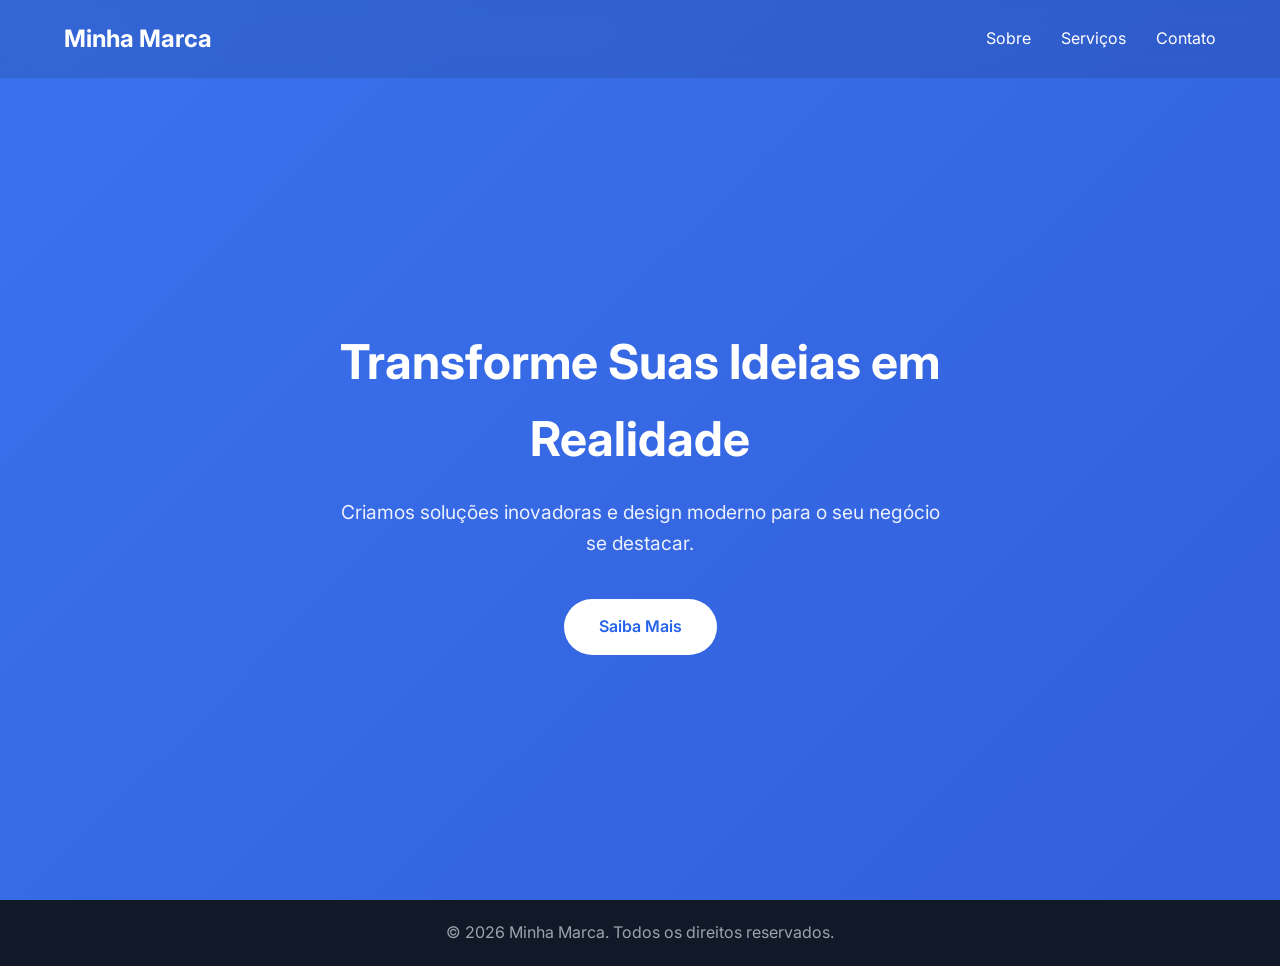
<file: landing page/index.html>
<!DOCTYPE html>
<html lang="pt-BR">
<head>
    <meta charset="UTF-8">
    <meta name="viewport" content="width=device-width, initial-scale=1.0">
    <title>Minha Landing Page</title>
    <link rel="stylesheet" href="style.css">
    <link rel="preconnect" href="https://fonts.googleapis.com">
    <link rel="preconnect" href="https://fonts.gstatic.com" crossorigin>
    <link href="https://fonts.googleapis.com/css2?family=Inter:wght@300;400;600;700&display=swap" rel="stylesheet">
</head>
<body>
    <header>
        <nav>
            <div class="logo">Minha Marca</div>
            <ul class="nav-links">
                <li><a href="#sobre">Sobre</a></li>
                <li><a href="#servicos">Serviços</a></li>
                <li><a href="#contato">Contato</a></li>
            </ul>
        </nav>
        <div class="hero">
            <h1>Transforme Suas Ideias em Realidade</h1>
            <p>Criamos soluções inovadoras e design moderno para o seu negócio se destacar.</p>
            <a href="#contato" class="btn">Saiba Mais</a>
        </div>
    </header>

    <main>
        <!-- Conteúdo principal irá aqui -->
    </main>

    <footer>
        <p>&copy; 2026 Minha Marca. Todos os direitos reservados.</p>
    </footer>
</body>
</html>
</file>
<file: landing page/style.css>
:root {
    --primary-color: #2563eb;
    --primary-hover: #1d4ed8;
    --text-main: #1f2937;
    --text-muted: #6b7280;
    --bg-main: #f9fafb;
    --bg-white: #ffffff;
}

* {
    margin: 0;
    padding: 0;
    box-sizing: border-box;
}

body {
    font-family: 'Inter', sans-serif;
    color: var(--text-main);
    background-color: var(--bg-main);
    line-height: 1.6;
}

header {
    background: linear-gradient(135deg, rgba(37, 99, 235, 0.9), rgba(29, 78, 216, 0.9)), url('https://source.unsplash.com/random/1920x1080/?technology,abstract') center/cover;
    color: var(--bg-white);
    min-height: 100vh;
    display: flex;
    flex-direction: column;
}

nav {
    display: flex;
    justify-content: space-between;
    align-items: center;
    padding: 20px 5%;
    background: rgba(0, 0, 0, 0.1);
    backdrop-filter: blur(10px);
}

.logo {
    font-size: 24px;
    font-weight: 700;
}

.nav-links {
    list-style: none;
    display: flex;
    gap: 30px;
}

.nav-links a {
    color: var(--bg-white);
    text-decoration: none;
    font-weight: 400;
    transition: opacity 0.3s;
}

.nav-links a:hover {
    opacity: 0.8;
}

.hero {
    flex: 1;
    display: flex;
    flex-direction: column;
    justify-content: center;
    align-items: center;
    text-align: center;
    padding: 0 20px;
}

.hero h1 {
    font-size: 3rem;
    margin-bottom: 20px;
    max-width: 800px;
}

.hero p {
    font-size: 1.2rem;
    margin-bottom: 40px;
    max-width: 600px;
    opacity: 0.9;
}

.btn {
    display: inline-block;
    padding: 15px 35px;
    background-color: var(--bg-white);
    color: var(--primary-color);
    text-decoration: none;
    border-radius: 30px;
    font-weight: 600;
    transition: transform 0.3s, box-shadow 0.3s;
}

.btn:hover {
    transform: translateY(-3px);
    box-shadow: 0 10px 20px rgba(0, 0, 0, 0.2);
}

footer {
    text-align: center;
    padding: 20px;
    background-color: #111827;
    color: #9ca3af;
}
</file>
